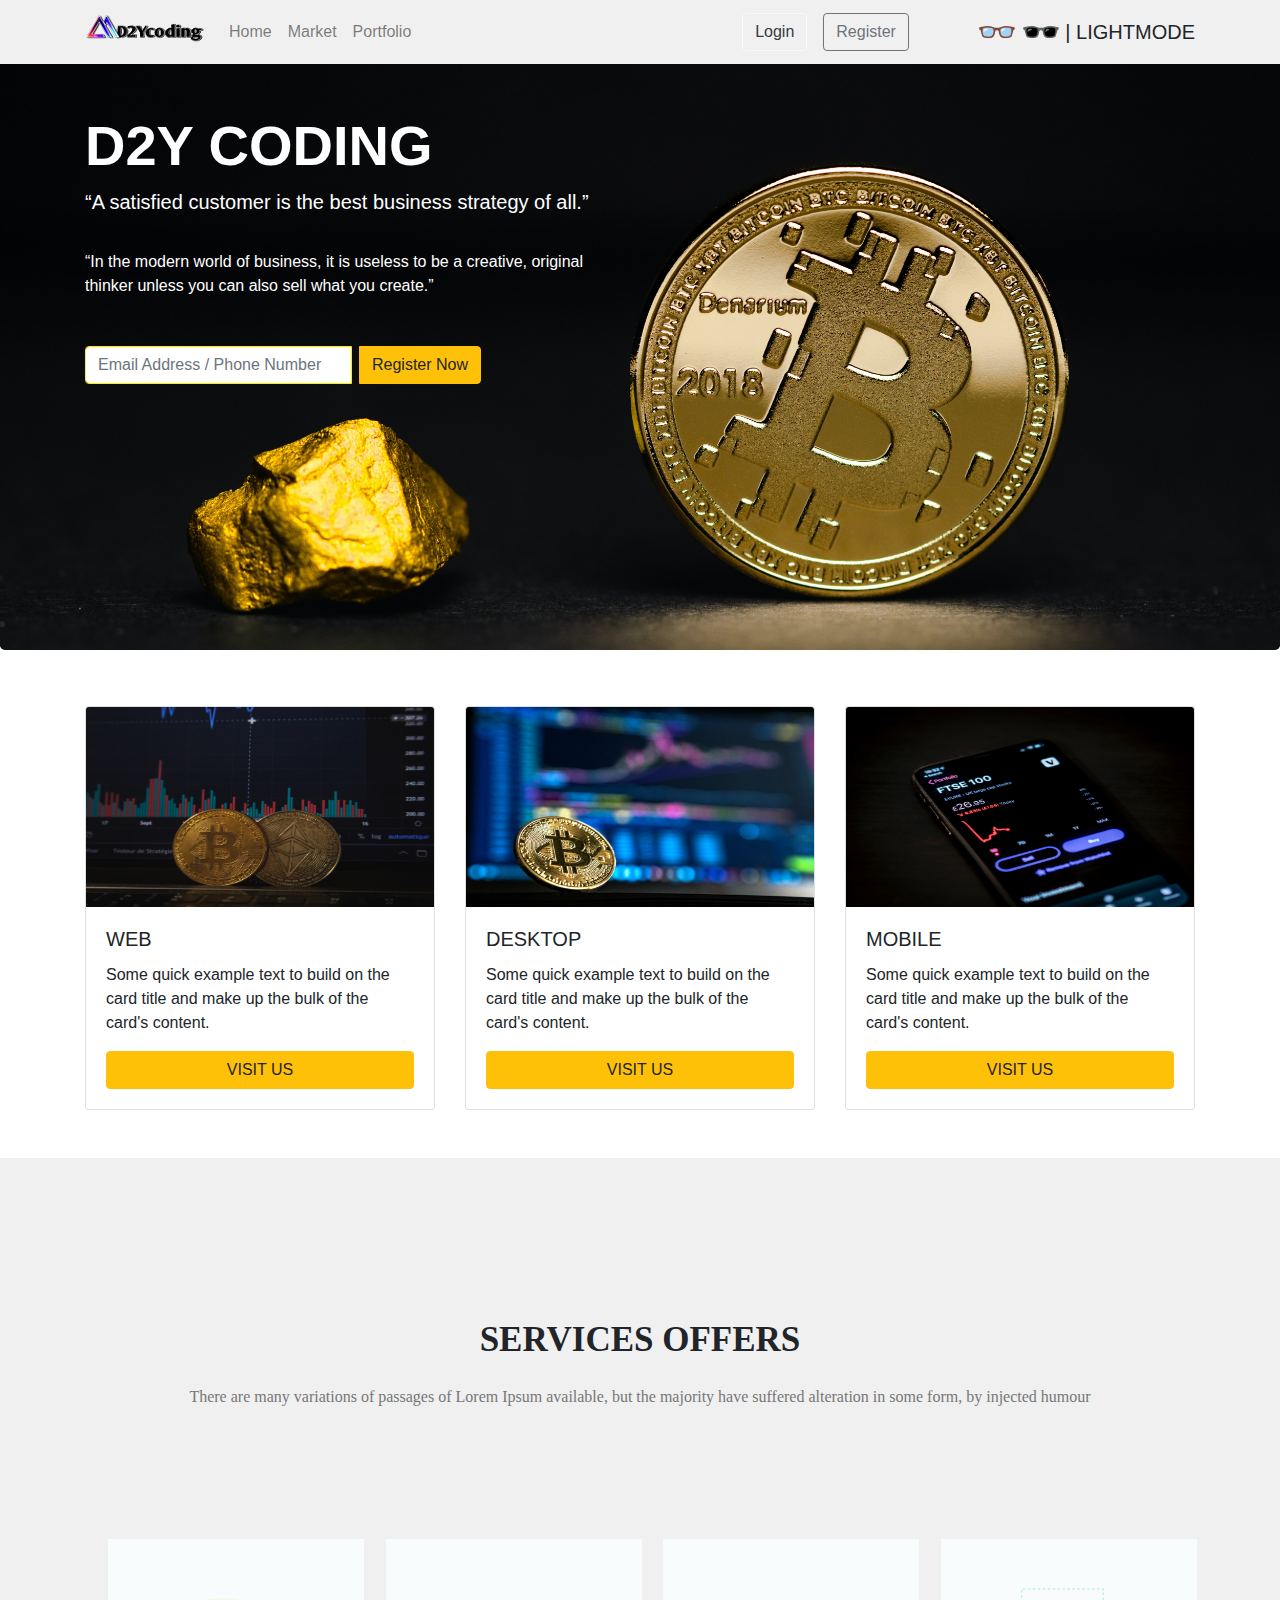
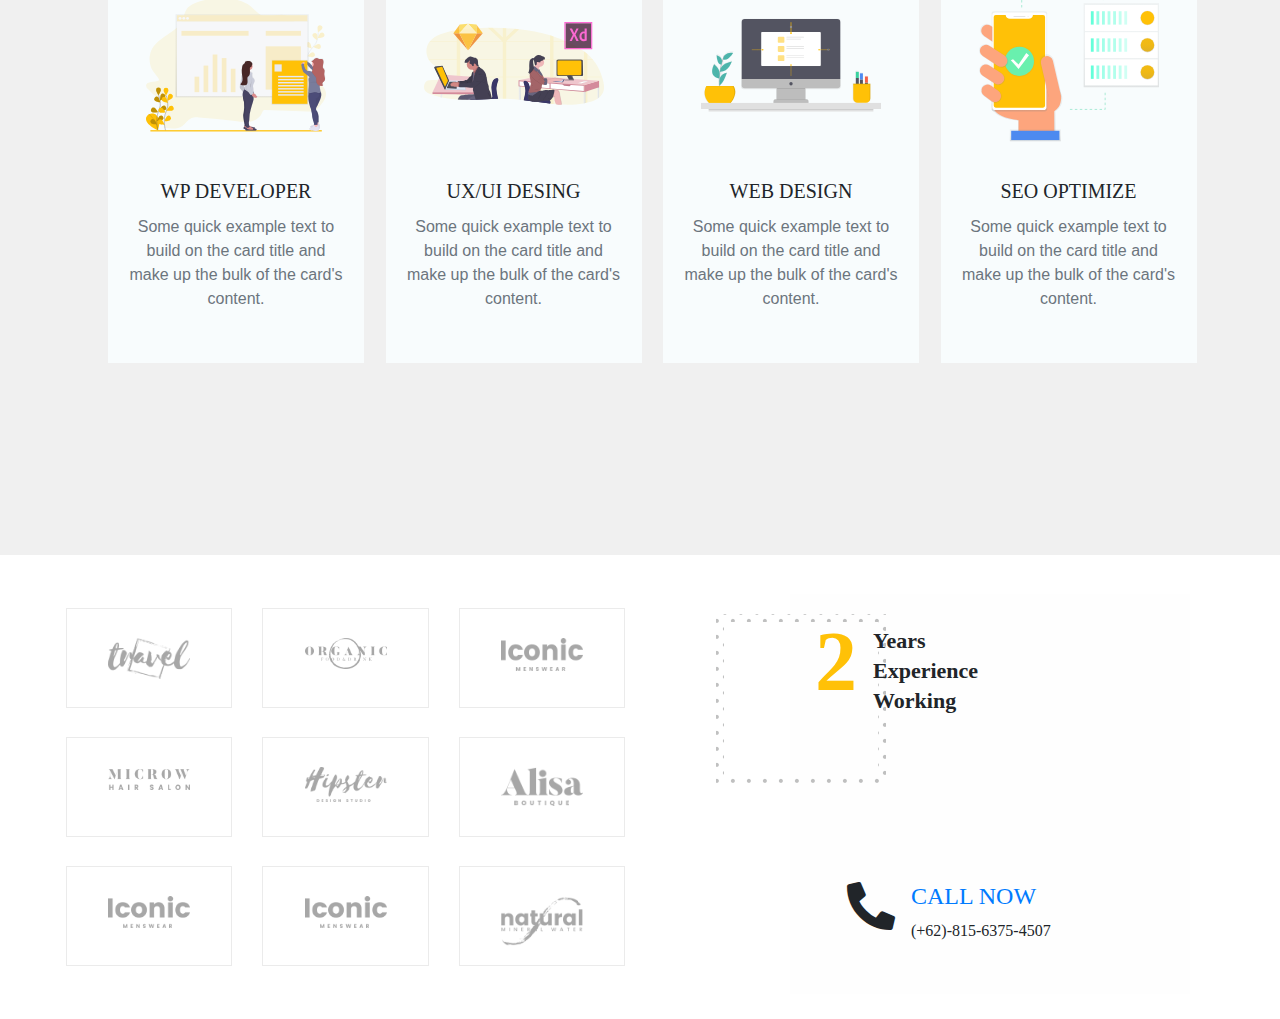
<file: index.html>
<!doctype html>
<html lang="en">

<head>
    <!-- Required meta tags -->
    <meta charset="utf-8">
    <meta name="viewport" content="width=device-width, initial-scale=1, shrink-to-fit=no">
    <!--  font awesome icons  -->
    <link rel="stylesheet" href="./css/all.min.css">
    <!--  custom css file  -->
    <link rel="stylesheet" href="./css/style.css">

    <!--  Responsive css file  -->
    <link rel="stylesheet" href="./css/responsive.css">

    <!-- Bootstrap CSS -->
    <!--  Bootstrap css file  -->
    <link rel="stylesheet" href="./css/bootstrap.min.css">
    <title>D2Ycoding</title>
    <style>
        .jumbotron {
            background-image: url('img/2.jpg');
            height: 650px;
            background-size: cover;
        }

        .icon {
            font-size: 2rem;
            cursor: pointer;
        }

        #darkmode {
            background-color: #080808;
            color: #e0dcdc;
        }
    </style>
</head>

<body>
    <nav class="navbar fixed-top navbar-expand-lg navbar-light bg-light">
        <div class="container">
            <a class="navbar-brand" href="index.html"><img class="pb-2" src="img/z.png" alt=""></a>
            <button class="navbar-toggler" type="button" data-toggle="collapse" data-target="#navbarSupportedContent"
                aria-controls="navbarSupportedContent" aria-expanded="false" aria-label="Toggle navigation">
                <span class="navbar-toggler-icon"></span>
            </button>

            <div class="collapse navbar-collapse" id="navbarSupportedContent">
                <ul class="navbar-nav mr-auto">
                    <li class="nav-item">
                        <a class="nav-link" href="index.html">Home <span class="sr-only">(current)</span></a>
                    </li>
                    <li class="nav-item">
                        <a class="nav-link" href="market.html">Market</a>
                    </li>
                    <li class="nav-item">
                        <a class="nav-link" href="portfolio.html">Portfolio</a>
                    </li>

                </ul>
                <form class="form-inline my-2 my-lg-0">

                    <button class="btn btn-outline-light text-dark my-2 mr-3 my-sm-0" id="login"
                        type="submit">Login</button>
                    <button class="btn btn-outline-secondary my-2 mr-3 my-sm-0" id="regis"
                        type="submit">Register</button>

                    <div class="custom-control custom-switch ml-3">
                        <span class="icon" onclick="setDarkmode(false)">👓</span>
                        <span class="icon" onclick="setDarkmode(true)">🕶</span>
                    </div>
                    <h5 class="mt-2 ml-1" id="txt"> | LIGHTMODE</h5>
                </form>
            </div>
        </div>
    </nav>
    <div class="">
        <div class="jumbotron">
            <div class="container pt-5 text-white">
                <div class="row">
                    <div class="col-lg-6">
                        <h1 class="display-4 font-weight-bold">D2Y CODING</h1>
                        <p class="lead">“A satisfied customer is the best business strategy of all.”</p>
                        <hr class="">
                        <p>“In the modern world of business, it is useless to be a creative, original thinker unless you
                            can also sell what you create.”
                        </p>
                        <div class="input-group mt-5 pr-lg-5">
                            <input style="border: 1px solid #ffee00;" type="text" class="form-control mr-2"
                                placeholder="Email Address / Phone Number" aria-label="Email Address / Phone Number"
                                aria-describedby="button-addon2">
                            <div class="input-group-append pr-lg-5">
                                <button class="btn btn-warning mr-lg-5" type="button" id="button-addon2">Register
                                    Now</button>
                            </div>
                        </div>

                    </div>
                </div>
            </div>
        </div>
    </div>

    <div class="container pt-4">
        <div class="row">
            <div class="col-lg-4 col-md-12 col-sm-12 mb-5">
                <div class="card" id="card1">
                    <img src="img/1.jpg" class="card-img-top" height="200" alt="...">
                    <div class="card-body">
                        <h5 class="card-title">WEB</h5>
                        <p class="card-text">Some quick example text to build on the card title and make up the bulk of
                            the card's
                            content.</p>
                        <a href="#" class="btn btn-warning btn-block btn-md">VISIT US</a>
                    </div>
                </div>
            </div>


            <div class="col-lg-4 col-md-12 col-sm-12 mb-5">
                <div class="card" id="card2">
                    <img src="img/b.jpg" class="card-img-top" height="200" alt="...">
                    <div class="card-body">
                        <h5 class="card-title">DESKTOP</h5>
                        <p class="card-text">Some quick example text to build on the card title and make up the bulk of
                            the card's
                            content.</p>
                        <a href="#" class="btn btn-warning btn-block btn-md">VISIT US</a>
                    </div>
                </div>
            </div>


            <div class="col-lg-4 col-md-12 col-sm-12 mb-5">
                <div class="card" id="card3">
                    <img src="img/a.jpg" class="card-img-top" height="200" alt="...">
                    <div class="card-body">
                        <h5 class="card-title">MOBILE</h5>
                        <p class="card-text">Some quick example text to build on the card title and make up the bulk of
                            the card's
                            content.</p>
                        <a href="#" class="btn btn-warning btn-block btn-md">VISIT US</a>
                    </div>
                </div>
            </div>
        </div>
    </div>

    <!--  ======================== Brand Area ==============================  -->

    <main class=" site-main">
        <!--  ====================== Start Services Area =============================  -->

        <section class="services-area bg-light">
            <div class="container">
                <div class="row">
                    <div class="col-lg-12 text-center services-title">
                        <h1 class="text-uppercase title-text">Services Offers</h1>
                        <p class="para">
                            There are many variations of passages of Lorem Ipsum available, but the
                            majority have
                            suffered alteration in some form, by injected humour
                        </p>
                    </div>
                </div>
                <div class="container services-list">
                    <div class="row">
                        <div class="col-lg-3 col-md-6 col-sm-12">
                            <div class="services" id="s1">
                                <div class="sevices-img text-center py-1">
                                    <img src="./img/services/s1.svg" height="180" width="180" alt="Services-1">
                                </div>
                                <div class="card-body text-center">
                                    <h5 class="card-title text-uppercase font-roboto">Wp developer</h5>
                                    <p class="card-text text-secondary">
                                        Some quick example text to build on the card
                                        title and make up
                                        the bulk of the card's content.
                                    </p>
                                </div>
                            </div>
                        </div>
                        <div class="col-lg-3 col-md-6 col-sm-12">
                            <div class="services" id="s2">
                                <div class="sevices-img text-center py-1">
                                    <img src="./img/services/s2.svg" height="180" width="180" alt="Services-2">
                                </div>
                                <div class="card-body text-center">
                                    <h5 class="card-title text-uppercase font-roboto">ux/ui desing</h5>
                                    <p class="card-text text-secondary">
                                        Some quick example text to build on the card
                                        title and make up
                                        the bulk of the card's content.
                                    </p>
                                </div>
                            </div>
                        </div>
                        <div class="col-lg-3 col-md-6 col-sm-12">
                            <div class="services" id="s3">
                                <div class="sevices-img text-center py-1">
                                    <img src="./img/services/s3.svg" height="180" width="180" alt="Services-3">
                                </div>
                                <div class="card-body text-center">
                                    <h5 class="card-title text-uppercase font-roboto">web design</h5>
                                    <p class="card-text text-secondary">
                                        Some quick example text to build on the card
                                        title and make up
                                        the bulk of the card's content.
                                    </p>
                                </div>
                            </div>
                        </div>
                        <div class="col-lg-3 col-md-6 col-sm-12">
                            <div class="services" id="s4">
                                <div class="sevices-img text-center py-1">
                                    <img src="./img/services/s4.svg" height="180" width="180" alt="Services-4">
                                </div>
                                <div class="card-body text-center">
                                    <h5 class="card-title text-uppercase font-roboto">seo optimize</h5>
                                    <p class="card-text text-secondary">
                                        Some quick example text to build on the card
                                        title and make up
                                        the bulk of the card's content.
                                    </p>
                                </div>
                            </div>
                        </div>
                    </div>
                </div>
            </div>
        </section>

        <!--  ====================== End Services Area =============================  -->


        <section class="brand-area">
            <div class="container-fluid">
                <div class="row">
                    <div class="col-xl-6 col-lg-12 col-md-12 col-sm-12">
                        <div class="first-row row">
                            <div class="col-lg-4 col-md-6 col-sm-12">
                                <div class="single-brand">
                                    <img src="./img/brands/logo1.png" alt="Brand-1 ">
                                </div>
                            </div>
                            <div class="col-lg-4 col-md-6 col-sm-12">
                                <div class="single-brand">
                                    <img src="./img/brands/logo2.png" alt="Brand-2 ">
                                </div>
                            </div>
                            <div class="col-lg-4 col-md-6 col-sm-12">
                                <div class="single-brand">
                                    <img src="./img/brands/logo3.png" alt="Brand-3 ">
                                </div>
                            </div>
                            <div class="col-lg-4 col-md-6 col-sm-12">
                                <div class="single-brand">
                                    <img src="./img/brands/logo4.png" alt="Brand-4">
                                </div>
                            </div>
                            <div class="col-lg-4 col-md-6 col-sm-12">
                                <div class="single-brand">
                                    <img src="./img/brands/logo5.png" alt="Brand-5 ">
                                </div>
                            </div>
                            <div class="col-lg-4 col-md-6 col-sm-12">
                                <div class="single-brand">
                                    <img src="./img/brands/logo6.png" alt="Brand-6">
                                </div>
                            </div>
                            <div class="col-lg-4 col-md-6 col-sm-12">
                                <div class="single-brand">
                                    <img src="./img/brands/logo7.png" alt="Brand-7 ">
                                </div>
                            </div>
                            <div class="col-lg-4 col-md-6 col-sm-12">
                                <div class="single-brand">
                                    <img src="./img/brands/logo8.png" alt="Brand-8 ">
                                </div>
                            </div>
                            <div class="col-lg-4 col-md-6 col-sm-12">
                                <div class="single-brand">
                                    <img src="./img/brands/logo9.png" alt="Brand-9">
                                </div>
                            </div>
                        </div>
                    </div>
                    <div class="col-xl-6 col-lg-12 col-md-12 col-sm-12">
                        <div class="experience-area">
                            <div class="d-flex flex-row years-area">
                                <h2 class="p-3 years">2</h2>
                                <h2>
                                    <span>Years</span>
                                    <span>Experience</span>
                                    <span>Working</span>
                                </h2>
                            </div>
                            <div class="d-flex flex-row flex-wrap call-area">
                                <span><i class="fas fa-phone-alt fa-3x px-3"></i></span>
                                <div class="call-now">
                                    <a href="#" class="text-uppercase h4 font-roboto">Call Now</a>
                                    <span class="font-roboto py-2">(+62)-815-6375-4507</span>
                                </div>
                            </div>
                            <div class="bg-panel"></div>
                        </div>
                    </div>
                </div>
            </div>
        </section>
    </main>
    <!--  ======================== End Brand Area ==============================  -->


    <script>
        // DARKMODE
        function setDarkmode(isDark) {
            if (isDark) {
                document.body.setAttribute('id', 'darkmode');
                $('#login').attr('class', 'btn btn-md btn-outline-dark text-light my-2 mr-3 my-sm-0');
                $('#regis').attr('class', 'btn btn-md btn-warning text-dark my-2 mr-3 my-sm-0');
                $('#select').attr('class', 'custom-select bg-dark mb-4')
                $('nav').attr('class', 'navbar fixed-top navbar-expand-lg navbar-dark bg-dark');
                $('section').attr('class', 'services-area bg-dark');
                $('#card1').attr('class', 'card bg-dark');
                $('#card2').attr('class', 'card bg-dark');
                $('#card3').attr('class', 'card bg-dark');
                $('#s1').attr('class', 'services bg-dark');
                $('#s2').attr('class', 'services bg-dark');
                $('#s3').attr('class', 'services bg-dark');
                $('#s4').attr('class', 'services bg-dark');
                $('#txt').html(' | DARKMODE');
            } else {
                document.body.setAttribute('id', '');
                $('th, td').attr('class', 'text-dark');
                $('#login').attr('class', 'btn btn-outline-light text-dark my-2 mr-3 my-sm-0');
                $('#regis').attr('class', 'btn btn-outline-secondary text-dark my-2 mr-3 my-sm-0');
                $('#select').attr('class', 'custom-select mb-4')
                $('nav').attr('class', 'navbar navbar-expand-lg navbar-light bg-light');
                $('section').attr('class', 'services-area bg-light');
                $('#card1').attr('class', 'card bg-light');
                $('#card2').attr('class', 'card bg-light');
                $('#card3').attr('class', 'card bg-light');
                $('#s1').attr('class', 'services bg-light');
                $('#s2').attr('class', 'services bg-light');
                $('#s3').attr('class', 'services bg-light');
                $('#s4').attr('class', 'services bg-light');
                $('#txt').html(' | LIGHTMODE');
            }
        }
    </script>

    <script src="./js/Jquery3.4.1.min.js"></script>
    <script src="./js/script.js"></script>


    <!--  Bootstrap js file  -->
    <script src="./js/bootstrap.min.js"></script>

</body>

</html>
</file>
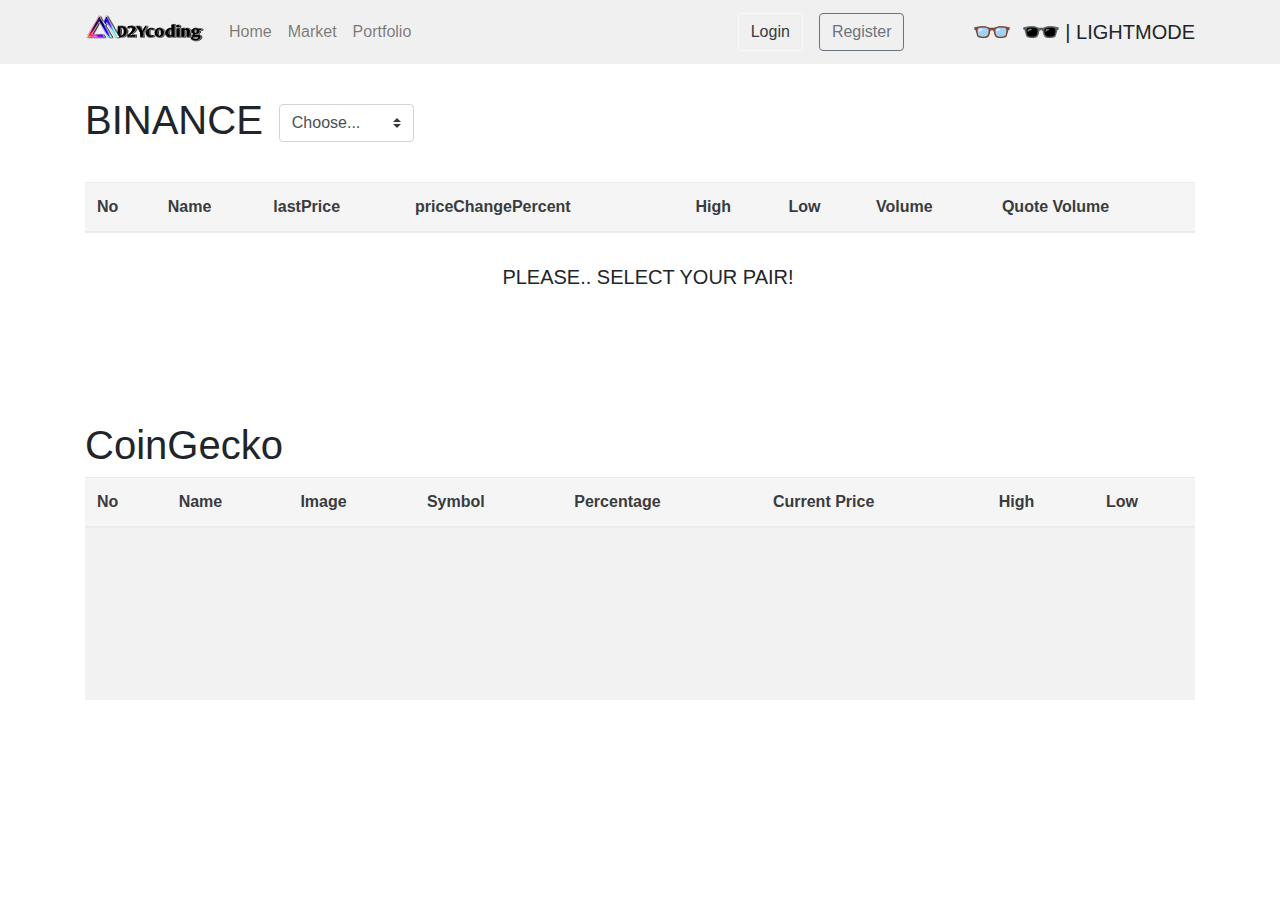
<file: market.html>
<!DOCTYPE html>
<html lang="en">

<head>
    <meta charset="UTF-8">
    <meta name="viewport" content="width=device-width, initial-scale=1.0">
    <!--  Bootstrap css file  -->
    <link rel="stylesheet" href="./css/bootstrap.min.css">
    <title>D2Ycoding</title>
    <style>
        .icon {
            font-size: 2rem;
            cursor: pointer;
        }

        #darkmode {
            background-color: #040404;
            color: #e0dcdc;
        }
    </style>
</head>

<body>
    <nav class="navbar fixed-top navbar-expand-lg navbar-light bg-light">
        <div class="container">
            <a class="navbar-brand" href="index.html"><img class="pb-2" src="img/z.png" alt=""></a>
            <button class="navbar-toggler" type="button" data-toggle="collapse" data-target="#navbarSupportedContent"
                aria-controls="navbarSupportedContent" aria-expanded="false" aria-label="Toggle navigation">
                <span class="navbar-toggler-icon"></span>
            </button>

            <div class="collapse navbar-collapse" id="navbarSupportedContent">
                <ul class="navbar-nav mr-auto">
                    <li class="nav-item">
                        <a class="nav-link" href="index.html">Home <span class="sr-only">(current)</span></a>
                    </li>
                    <li class="nav-item">
                        <a class="nav-link" href="market.html">Market</a>
                    </li>
                    <li class="nav-item">
                        <a class="nav-link" href="portfolio.html">Portfolio</a>
                    </li>

                </ul>
                <form class="form-inline my-2 my-lg-0">

                    <button class="btn btn-outline-light text-dark my-2 mr-3 my-sm-0" id="login"
                        type="submit">Login</button>
                    <button class="btn btn-outline-secondary my-2 mr-3 my-sm-0" id="regis"
                        type="submit">Register</button>
                    <div class="custom-control custom-switch ml-3">
                        <span class="icon" onclick="setDarkmode(false)">
                            👓
                        </span>
                        <span class="icon" onclick="setDarkmode(true)">🕶</span>

                    </div>
                    <h5 class="mt-2 ml-1" id="txt"> | LIGHTMODE</h5>
                </form>
            </div>
        </div>
    </nav>
    <div class="container">
        <div class="btn-group mt-5">
            <span>
                <h1 id="logo" class="mt-5 mr-3">BINANCE</h1>
            </span>
            <div class="input-group mt-5">
                <select class="custom-select mb-4 mt-2" id="select">
                    <option selected value="">Choose...</option>
                    <option value="BTCUSDT">BTC / USDT</option>
                    <option value="ETHUSDT">ETH / USDT</option>
                    <option value="XRPUSDT">XRP / USDT</option>
                    <option value="LTCUSDT">LTC / USDT</option>
                    <option value="LINKUSDT">LINK / USDT</option>
                    <option value="BCHUSDT">BCH / USDT</option>
                    <option value="BNBUSDT">BNB / USDT</option>
                </select>
            </div>
        </div>

        <table class="table mt-3">
            <thead class="thead-light">
                <tr>
                    <th scope="row">No</th>
                    <th scope="col">Name</th>
                    <th scope="col">lastPrice</th>
                    <th scope="col">priceChangePercent</th>
                    <th scope="col">High</th>
                    <th scope="col">Low</th>
                    <th scope="col">Volume</th>
                    <th scope="col">Quote Volume</th>
                </tr>
            </thead>
            <div>
                <tbody id="bnb">
                    <tr>
                        <td colspan="8">
                            <div class="d-block text-center py-1">
                                <h5 class="my-3 ml-3">PLEASE.. SELECT YOUR PAIR!</h5>
                                <div class="spinner-grow text-warning mb-2" role="status">
                                    <span class="sr-only">Loading...</span>
                                </div>
                                <div class="spinner-grow text-warning" style="width: 3rem; height: 3rem;" role="status">
                                    <span class="sr-only">Loading...</span>
                                </div>
                                <div class="spinner-grow text-warning mb-2" role="status">
                                    <span class="sr-only">Loading...</span>
                                </div>
                            </div>
                        </td>
                    </tr>
                </tbody>
            </div>
        </table>

        <h1 class="mt-5">CoinGecko</h1>

        <table class="table table-striped " id="table">
            <thead class="thead-light">
                <tr>
                    <th scope="row">No</th>
                    <th scope="col">Name</th>
                    <th scope="col">Image</th>
                    <th scope="col">Symbol</th>
                    <th scope="col">Percentage</th>
                    <th scope="col">Current Price</th>
                    <th scope="col">High</th>
                    <th scope="col">Low</th>
                </tr>
            </thead>
            <tbody id="data">
                <tr>
                    <td colspan="8">
                        <div class="d-block text-center py-5">
                            <div class="spinner-grow text-warning mb-2" role="status">
                                <span class="sr-only">Loading...</span>
                            </div>
                            <div class="spinner-grow text-warning" style="width: 3rem; height: 3rem;" role="status">
                                <span class="sr-only">Loading...</span>
                            </div>
                            <div class="spinner-grow text-warning mb-2" role="status">
                                <span class="sr-only">Loading...</span>
                            </div>
                        </div>
                    </td>
                </tr>
            </tbody>
        </table>
        <br><br>
    </div>
    </div>

    <script>
        // DARKMODE
        function setDarkmode(isDark) {
            if (isDark) {
                document.body.setAttribute('id', 'darkmode');
                $('th').attr('class', 'text-light');
                $('td').attr('class', 'text-light');
                $('tbody').attr('class', 'text-light');
                $('table').attr('class', 'table table-striped bg-dark');
                $('thead').attr('class', 'thead-dark');
                $('#select').attr('class', 'custom-select bg-dark mb-4')
                $('nav').attr('class', 'navbar fixed-top navbar-expand-lg navbar-dark bg-dark')
                $('#login').attr('class', 'btn btn-md btn-outline-dark text-light my-2 mr-3 my-sm-0');
                $('#regis').attr('class', 'btn btn-md btn-warning text-dark my-2 mr-3 my-sm-0');
                $('#txt').html(' | DARKMODE');

            } else {
                document.body.setAttribute('id', '');
                $('th, td').attr('class', 'text-dark');
                $('table').attr('class', 'table table-striped');
                $('#login').attr('class', 'btn btn-outline-light text-dark my-2 mr-3 my-sm-0');
                $('#regis').attr('class', 'btn btn-outline-secondary text-dark my-2 mr-3 my-sm-0');
                $('tbody').attr('class', 'text-dark');
                $('thead').attr('class', 'thead-light');
                $('#select').attr('class', 'custom-select mb-4')
                $('#txt').html(' | LIGHTMODE');
                $('nav').attr('class', 'navbar fixed-top navbar-expand-lg navbar-light bg-light')
            }
        }
    </script>
    <script src="./js/Jquery3.4.1.min.js"></script>
    <script src="./js/script.js"></script>


    <!--  Bootstrap js file  -->
    <script src="./js/bootstrap.min.js"></script>
</body>

</html>
</file>
<file: css/style.css>
/* import fonts from fonts.css file */ 
@import url(./fonts.css);


/* css variables */ 
@import url(./partials/_variables.css);

/* import global styling */ 
@import url(./partials/_global.css);


/* start navigation */ 

.header_area .main-menu .navbar .navbar-brand{
    padding: 0 2rem 0 5rem;
}

.header_area .main-menu .navbar{
    padding: 1rem 20rem ;
}

.header_area .main-menu .nav-item .nav-link{
    font: normal 500 15px/2px var(--roboto);
    text-transform: uppercase;
    padding: 1.7rem;
    color: var(--title-color);
}

.header_area .main-menu .navbar-nav .active a{
    background: var(--gradient-color);
    -webkit-background-clip: text;
    -webkit-text-fill-color: transparent;
    background-clip: text;
}

.header_area .main-menu .navbar-nav a:hover{
    background: var(--gradient-color);
    -webkit-background-clip: text;
    -webkit-text-fill-color: transparent;
    background-clip: text;
}


/* end navigation */ 

/* Banner Area */ 

.site-main .site-banner {
    background: url(../img/banner/home-banner.png) no-repeat 0% 50%;
}

.site-main .site-banner .site-title h3{
    padding-top: 35%;
    font-weight: 500;
}

.site-main .site-banner .site-title h3::after{
    content: " ";
    height: 2px;
    width: 18vw;
    background: black;
    display: inline-block;
    margin-left: 5%;
    transform: translateY(-10px);
}

.site-main .site-banner .site-title h1{
    font-size: 5rem;
}

.site-main .site-banner .site-title h4{
    font-size: 1.5rem;
}

.site-main .site-banner .banner-image > img{
    padding: 7rem 0;
    width: 90rem;
}



/* End Banner Area */ 

/* Start About Area */ 

.site-main .about-area{
    padding: 8rem 5rem;
}

.site-main .about-area .about-title h2 > span{
    display: block;
    font: normal bold 49px/ 60px var(--roboto);
    letter-spacing: 21px;
}

.site-main .about-area .about-title .paragraph > p{
    padding: .4rem 0;
}

/* End About Area */ 


/* Start Brand Area */ 

.site-main .brand-area{
    padding: 1rem 20rem;
    margin-bottom: 4rem;
}

.site-main .brand-area .first-row .col-lg-4{
    display: flex;
    justify-content: center;
}

.site-main .brand-area .first-row .col-lg-4 > .single-brand{
    border: 1px solid var(--border-color);
    text-align: center;
    padding: 1.8rem 0rem;
    margin: .9rem 0;
    width: 180px;
    height: 100px;
    cursor: pointer;
    transition: transform .4s ease;
}

.site-main .brand-area .first-row .col-lg-4 > .single-brand > img{
    width: 50%;
}

.site-main .brand-area .first-row .col-lg-4 > .single-brand:hover{
    box-shadow: var(--box-shadow);
    transform: scale(1.1);
}

.site-main .brand-area .first-row .col-lg-4 > .single-brand:hover > img{
    filter: brightness(0.15);
}

.site-main .brand-area .experience-area{
    padding-left: 1rem;
}

.site-main .brand-area .experience-area span{
    display: block;
}

.site-main .brand-area .experience-area .years-area{
    background: url(../img/client-info-bg.png) no-repeat 45px 20px;
    padding: 2rem 0;
    width: 40rem;
    height: 18rem;
    padding-left: 8rem;
    position: relative;
}

.site-main .brand-area .experience-area .bg-panel{
    position: absolute;
    left: -190px; top: 0%;
    background: #ece7e70a;
    width: 400px;
    height: 400px;
    margin-left: 340px;
    z-index: -1;
}

.site-main .brand-area .experience-area .years-area .years{
    font: normal bold 84px/40px var(--roboto);
    color: var(--primary-color2);
    z-index: 2;
}

.site-main .brand-area .experience-area .years-area h2 > span{
    font: normal 600 22px/30px var(--roboto);
}

.site-main .brand-area .experience-area .call-area{
    padding-left: 10rem;
}

/* End Brand Area */ 

/* Services Area */ 

.site-main .services-area{
    padding: 7rem 2rem;
}

.site-main .services-area .services-title{
    padding: 0 14rem;
}

.site-main .services-area .services-title h1{
    font-size: 35px;
}

.site-main > .services-area .services{
    background: rgba(248, 252, 253, 0.973);
    padding: 2rem 0;
    width: 16rem;
    margin: 5rem .5rem;
    transition: box-shadow .7s ease;
}

.site-main > .services-area .services:hover{
    box-shadow: var(--box-shadow);
}



/* End Services Area */ 


/* Project Area */ 

.site-main .project-area{
    padding: 4rem 0;
}

.site-main .project-area .button-group button{
    background: transparent;
    border: none;
    font: normal 500 16px/130px var(--roboto);
    text-transform: uppercase;
}

.site-main .project-area .button-group button + button{
    padding-left: 3rem;
}

.site-main .project-area .grid .our-project > .title h4{
    font: normal 700 25px/12px var(--roboto);
}

.site-main .project-area .grid .our-project .img a:hover img{
    filter: brightness(1.1) drop-shadow(1px 8px 30px #b1afaf);
}


/* End Project Area */ 


/* About Me */ 

.site-main .about-area .about-title p{
    padding: 1rem 7rem;
}

.site-main .about-area .client{
    background: #ffffff10;
    box-shadow: var(--box-shadow);
    margin: 3rem 0rem;
}

.site-main .about-area .client .client-img{
    padding: 2rem;
}

.site-main .about-area .client .about-client{
    padding-top: 2rem;
}

.site-main .about-area .client .about-client h4{
    font: normal 500 21px/ 20px var(--roboto);
}

.site-main .about-area .client .about-client p{
    font-size: 14px;
}

.site-main .about-area .owl-carousel .owl-item{
    display: flex;
    justify-content: center;
    padding: 0 1.5rem;
}

.site-main .about-area .owl-carousel .owl-dots .owl-dot.active span{
    background: var(--primary-color);
    width: 12px;
    height: 12px;
}



/* End About Me */ 

/* Subscribe me */ 

.site-main .subscribe-us-area .subscribe{
    background: url(../img/subscribe-bg.png) no-repeat;
    padding: 10rem 0;
    margin: 3rem auto;
}

.site-main .subscribe-us-area .subscribe .subscribe-title h4{
    font: normal 700 30px/ 30px var(--roboto);
    color: whitesmoke;
}

.site-main .subscribe-us-area .subscribe .subscribe-title p{
    color: whitesmoke;
    padding: 1rem 4rem;
}

.site-main .subscribe-us-area .subscribe form .input-textbox input{
    width: 400px;
    padding: 1.5rem 1rem;
    border: 1px solid whitesmoke;
    background: transparent;
    color: white;
    font: normal 500 17px/20px var(--roboto);
}

.site-main .subscribe-us-area .subscribe form .input-textbox input::placeholder{
    color: whitesmoke;
}

.site-main .subscribe-us-area .subscribe form .btn-submit button{
    background: whitesmoke;
    color: #000;
    padding: .7rem 2rem;
}

/* End subscribe me */ 

/* Footer Area */ 

footer.footer-area{
    padding: 5rem 0;
    background: url(../img/footer-bg.png) no-repeat;
}

footer.footer-area .social h5{
    font: normal 500 23px/ 30px var(--roboto);
}

footer.footer-area .social a > i{
    font-size:22px;
    padding: 2rem;
    color: var(--border-color);
}

footer.footer-area .social a:hover > i{
    color: var(--primary-color);
}


/* End Footer */
</file>
<file: css/responsive.css>
/* if the viewport is equal to 340px or less than that */ 
@media only screen and (max-width: 340px){
    .header_area .main-menu .navbar,
    .header_area .main-menu .navbar .navbar-brand,
    .site-main .subscribe-us-area .subscribe .subscribe-title,
    .site-main .subscribe-us-area .subscribe .subscribe-title p, h4,
    .site-main .services-area,
    .site-main .subscribe-us-area .subscribe
    {
        padding: 2%;
        margin: 0%;
    }

    .site-main .site-banner .site-title h1{
        font-size: 41px;
    }

    .site-main .subscribe-us-area .subscribe form .input-textbox input{
        width: 15rem    !important;
    }

    .site-main > .services-area .services{
        width: 13rem;
    }

}


/* if the viewport is equal to 340px or less than that */ 
@media only screen and (max-width: 792px){
    .site-main .about-area .about-title h2 > span{
        font-size: 31px;
        letter-spacing: 10px;
    }

    .site-main .brand-area .experience-area .years-area{
        padding-left: 1%;
        width: 49%;
    }

    .site-main .brand-area .experience-area .bg-panel{
        margin-left: 30%;
        width: 80%;   
    }

    .site-main .brand-area .experience-area .call-area{
        padding-left: 3%;
    }

    .site-main .project-area .button-group button{
        font: normal 500 18px/40px var(--roboto);
    }

    .site-main .about-area .about-title p{
        padding: 0%;
    }

    .site-main .subscribe-us-area .subscribe form .input-textbox input{
        width: 20rem;
        margin: 5%;
    }
}



/* if the viewport is equal to 1910px or less than that */ 
@media only screen and (max-width: 1910px){
    .header_area .main-menu .navbar{
        padding: 1rem;
    }

    .container{
        max-width: 90%;
    }

    .site-main .brand-area,
    .site-main .services-area .services-title,
    .site-main .about-area{
        padding: 3% 4%;
    }


}
</file>
